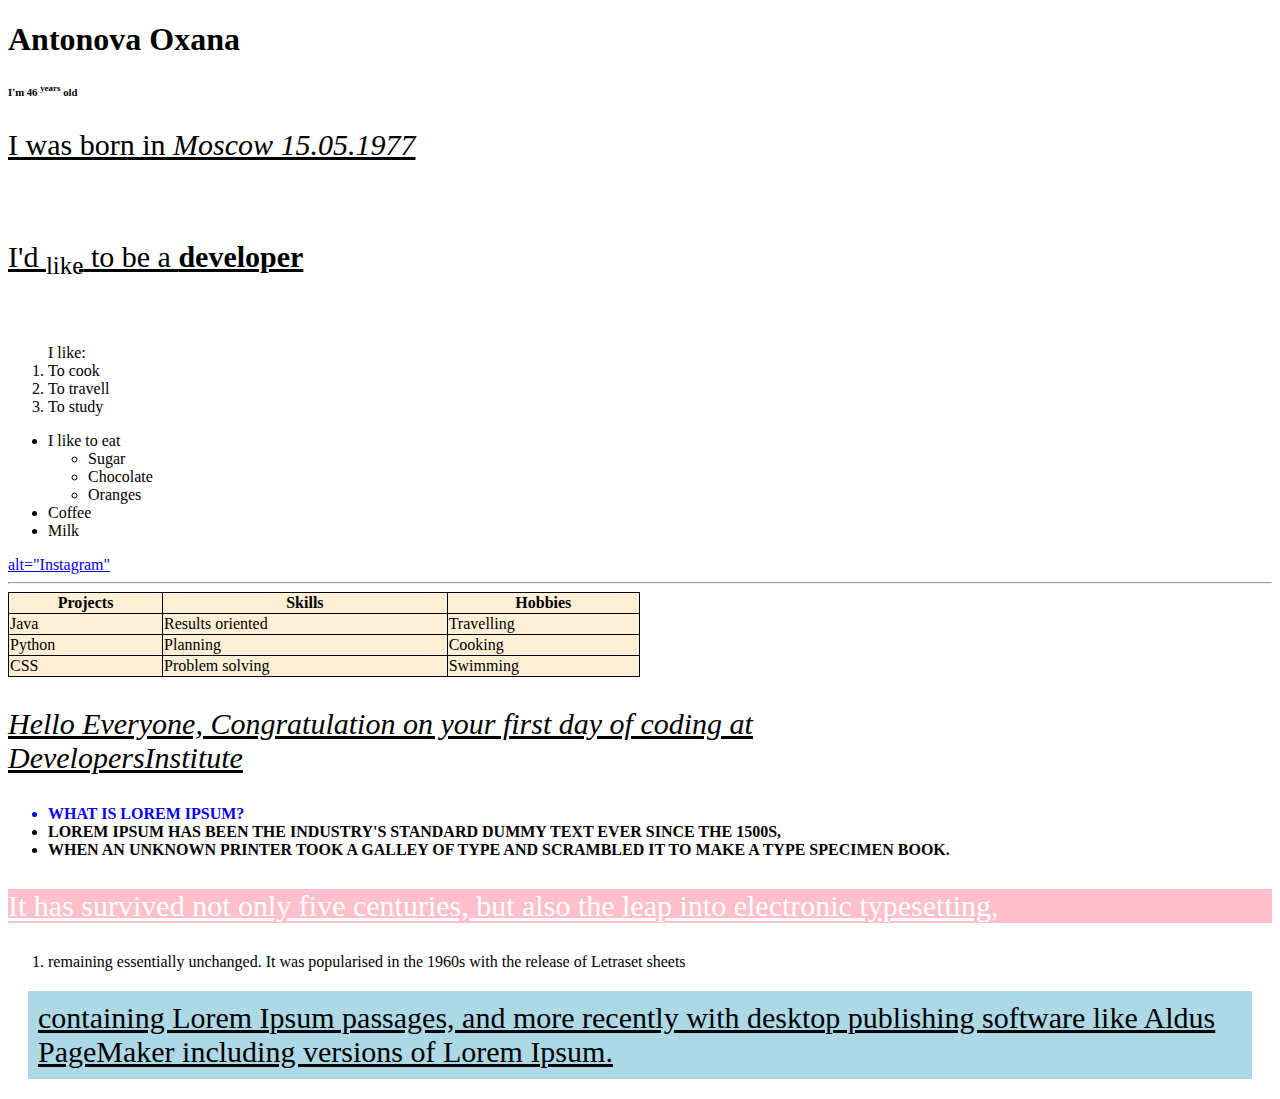
<file: Week 1/Day1/index.html>
<!DOCTYPE html>
<html lang="en">
<head>
    <meta charset="UTF-8">
    <meta name="viewport" content="width=device-width, initial-scale=1.0">
    <title>Document</title>
    <link rel="stylesheet" href="style.css">

</head>
<body>
    <h1>Antonova Oxana</h1>
    <h6>I'm 46 <sup>years</sup> old</h6>
    <p>I was born in <em>Moscow 15.05.1977</em></p>
    <br>
    <p>I'd <sub>like</sub> to be a <b>developer</b></p>
<br>

<ol> I like:
    <li>To cook</li>
    <li>To travell</li>
    <li>To study</li>
</ol>

<ul>
    <li>I like to eat
        <ul>
            <li>Sugar</li>
            <li>Chocolate</li>
            <li>Oranges</li>
        </ul>
</li>
    <li>Coffee</li>
    <li>Milk</li>
</ul>

<a href="https://www.instagram.com/oxanaantonova/" target="_blank"> alt="Instagram"</a>

<hr>

<table style="width: 50%;">
    <tr>
        <th>Projects</th>
        <th>Skills</th>
        <th>Hobbies</th>
    </tr>
    <tr>
        <td>Java</td>
        <td>Results oriented</td>
        <td>Travelling</td>
    </tr>
    <tr>
        <td>Python</td>
        <td>Planning</td>
        <td>Cooking</td>
    </tr>
    <tr>
        <td>CSS</td>
        <td>Problem solving</td>
        <td>Swimming</td>
    </tr>

</table>

<p><em><u>Hello Everyone, Congratulation on your first day of coding at <br> DevelopersInstitute</u></em></p>



<div class="transform">
    <ul><strong>
        <li style="color:blue">What is Lorem Ipsum?</li>
        <li>Lorem Ipsum has been the industry's standard dummy text ever since the 1500s, </li>
        <li>when an unknown printer took a galley of type and scrambled it to make a type specimen book. </li>
    </strong></ul>
</div>
<div>
    <p class="change">It has survived not only five centuries, but also the leap into electronic typesetting,</p>
    <ol>
        <li> remaining essentially unchanged. It was popularised in the 1960s with the release of Letraset sheets </li>
    </ol>
    <p class="change2"> containing Lorem Ipsum passages, and more recently with desktop publishing software like Aldus PageMaker including versions of Lorem Ipsum.</p>
</div>



</body>
</html>
</file>
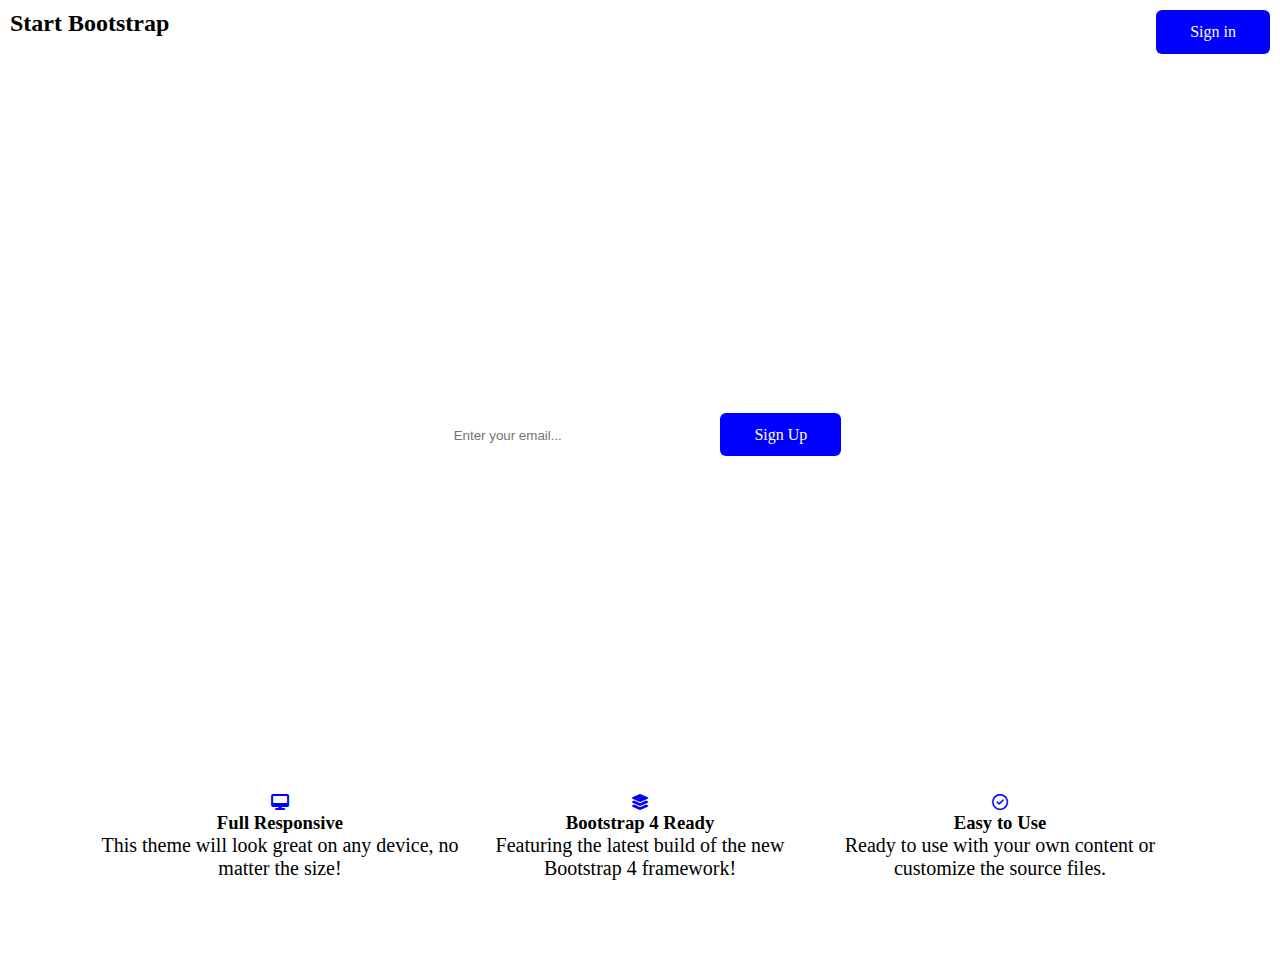
<file: Week 1/Day1/landing.html>
<!DOCTYPE html>
<html lang="en">
<head>
    <meta charset="UTF-8">
    <meta name="viewport" content="width=device-width, initial-scale=1.0">
    <title>Document</title>
    <link rel="stylesheet" href="https://cdnjs.cloudflare.com/ajax/libs/font-awesome/6.1.1/css/all.min.css">
    <link rel="stylesheet" href="landing.css">
</head>
<body>
    <nav>
        <div class="container">
                <h2 class="first">Start Bootstrap</h2>
                <a href="#/" class="btn">Sign in</a>
        </div>
    </nav>
    
    <section class="main">
    <div class="container">
            <h1 class="text">Build a landing page for your business <br> or project and generate more leads!</h1>
        <br>
            <div class="email">
                <input type="email" placeholder="Enter your email...">
                <a href="#/" class="btn">Sign Up</a>
        </div>
    </div>
    </section>

        <section class="products">
            <div class="container">
                <div class="box">
                    <i class="fas fa-desktop"></i>
                    <h3>Full Responsive</h3>
                    <p>This theme will look great on any device, no matter the size!</p>
                </div>

                <div class="box">
                    <i class="fas fa-layer-group"></i>
                    <h3>Bootstrap 4 Ready</h3>
                    <p>Featuring the latest build of the new Bootstrap 4 framework!</p>
                </div>

                <div class="box">
                    <i class="far fa-check-circle"></i>
                    <h3>Easy to Use</h3>
                    <p>Ready to use with your own content or customize the source files.</p>
                </div>

            </div>

        </section>




</body>
</html>
</file>
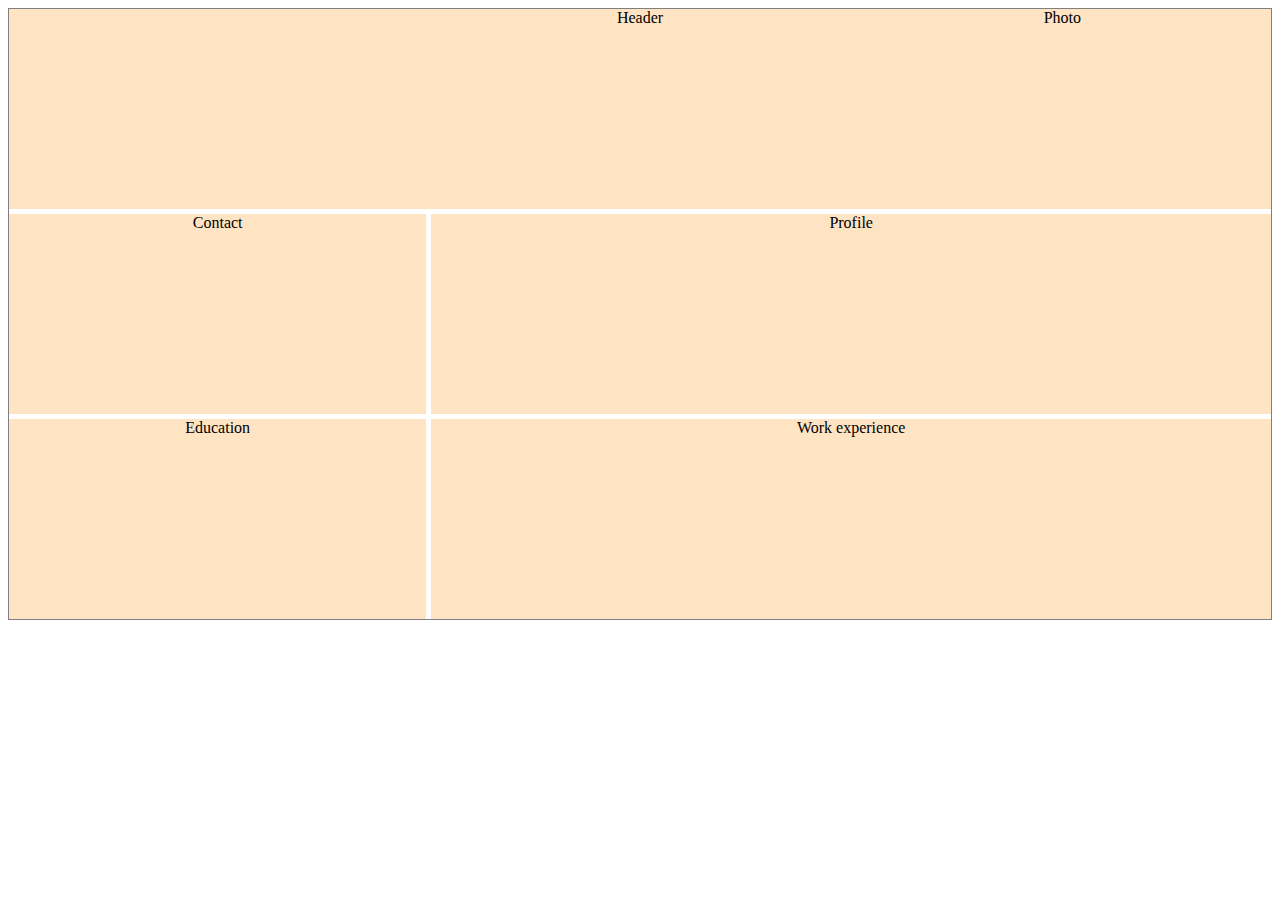
<file: Week 1/Day3/indexCv.html>
<!DOCTYPE html>
<html lang="en">
<head>
    <meta charset="UTF-8">
    <meta name="viewport" content="width=device-width, initial-scale=1.0">
    <title>CV</title>
    <link rel="stylesheet" href="stylecv.css">
</head>
<body>
    
    <div class="grid-container">
        <div class="grid-item header">Header</div>
        <div class="grid-item photo">Photo</div>
        <div class="grid-item contact">Contact</div>
        <div class="grid-item profile">Profile</div>
        <div class="grid-item education">Education</div>
        <div class="grid-item experience">Work experience</div>
        

    </div>



</body>
</html>
</file>
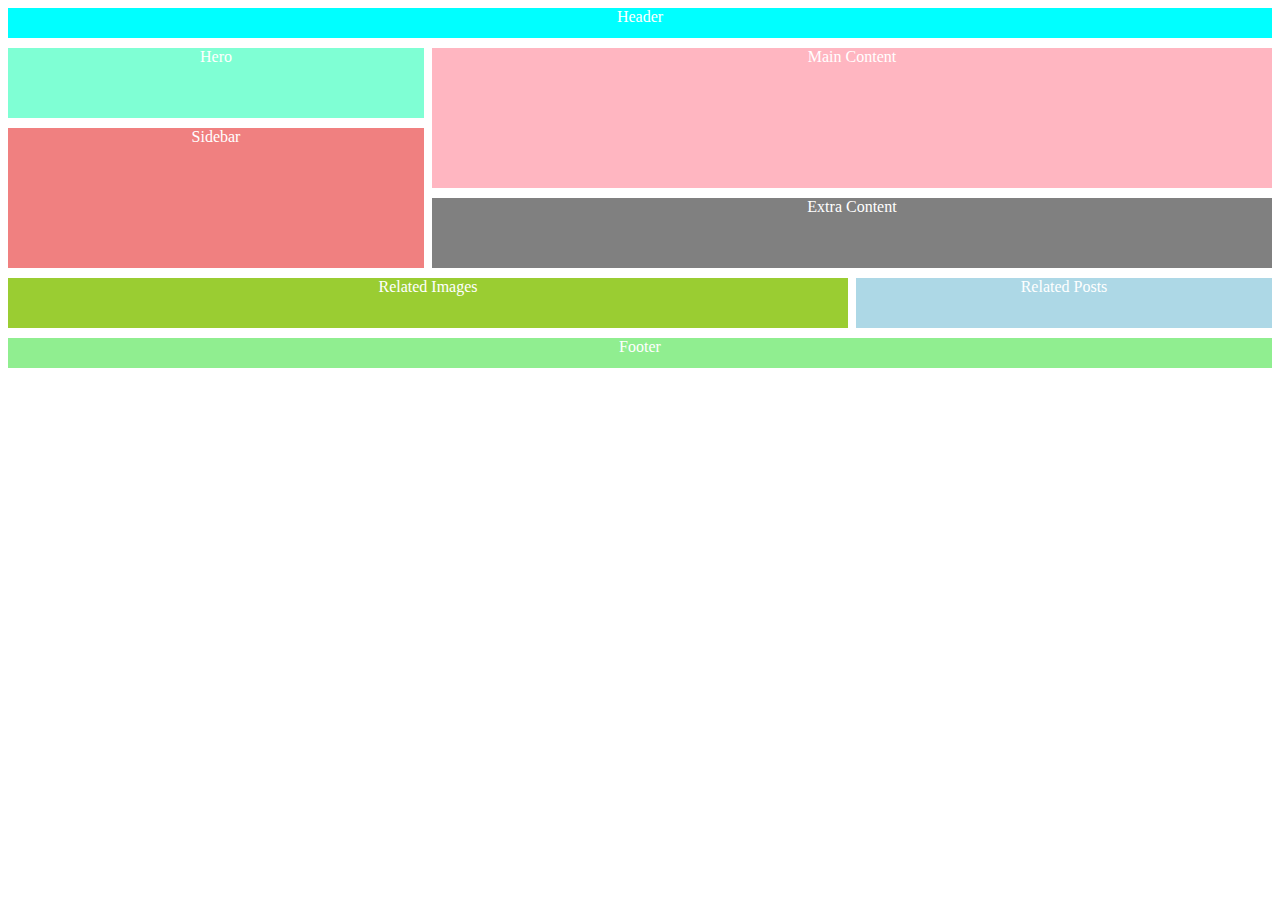
<file: Week 1/Day3/indexEx2.html>
<!DOCTYPE html>
<html lang="en">
<head>
    <meta charset="UTF-8">
    <meta name="viewport" content="width=device-width, initial-scale=1.0">
    <title>Document</title>
    <link rel="stylesheet" href="style.css">
</head>
<body>
    <div class="grid-container">
        <div class="grid-item header">Header</div>
        <div class="grid-item hero">Hero</div>
        <div class="grid-item main">Main Content</div>
        <div class="grid-item sidebar">Sidebar</div>
        <div class="grid-item extra">Extra Content</div>
        <div class="grid-item images">Related Images</div>
        <div class="grid-item posts">Related Posts</div>
        <div class="grid-item footer">Footer</div>

    </div>
    
    

</body>
</html>
</file>
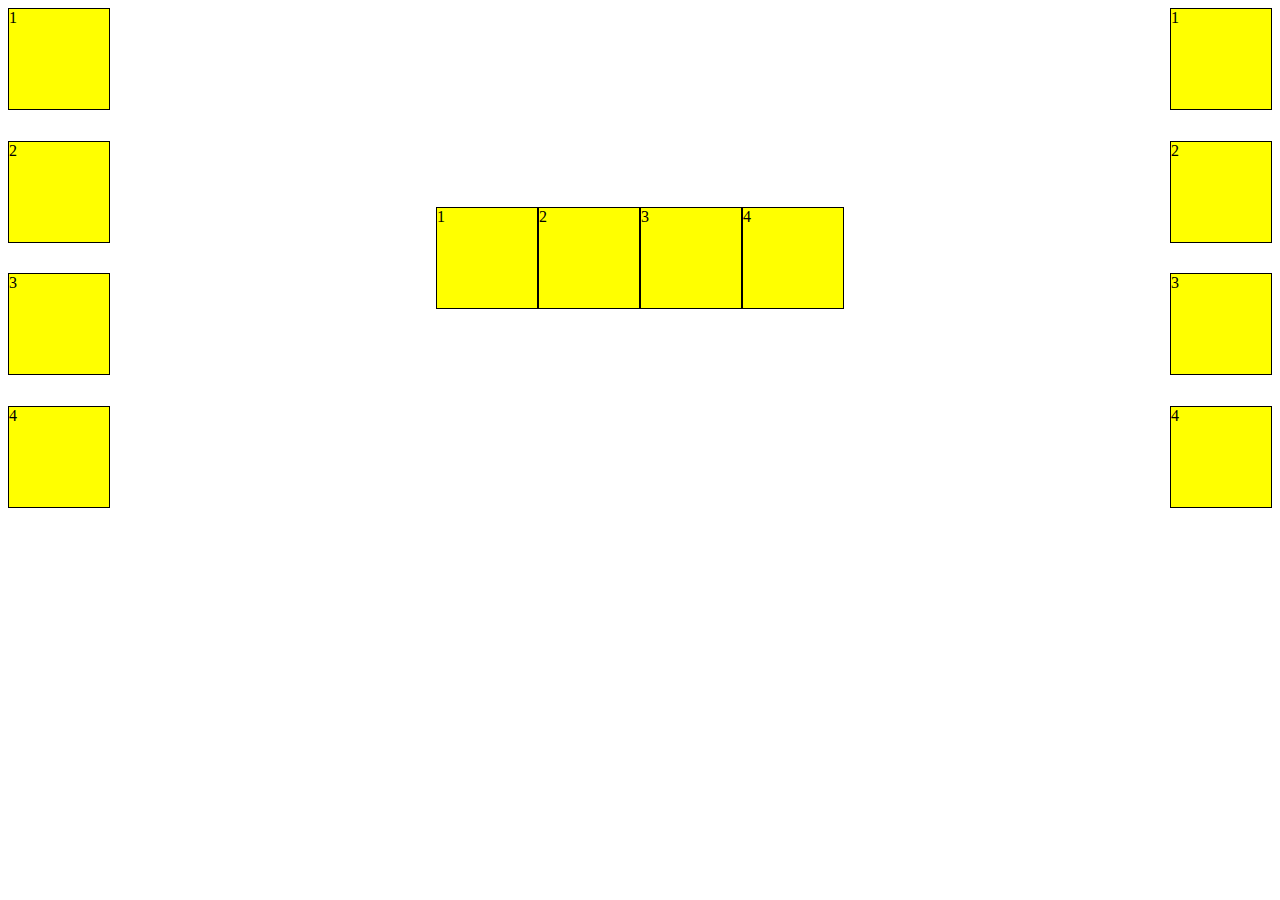
<file: Week 1/Day3/indexyellow.html>
<!DOCTYPE html>
<html lang="en">
<head>
    <meta charset="UTF-8">
    <meta name="viewport" content="width=device-width, initial-scale=1.0">
    <title>Document</title>
    <link rel="stylesheet" href="styleyellow.css">
</head>
<body>
    <div class="wrapper-container">
        <div class="outer-left">
            <div class="box">1</div>
            <div class="box">2</div>
            <div class="box">3</div>
            <div class="box">4</div>
        </div>

        <div class="outer-middle">
            <div class="box">1</div>
            <div class="box">2</div>
            <div class="box">3</div>
            <div class="box">4</div>
        </div>

        <div class="outer-right">
            <div class="box">1</div>
            <div class="box">2</div>
            <div class="box">3</div>
            <div class="box">4</div>
        </div>
    </div>
        
</body>
</html>
</file>
<file: Week 1/Day4/index2.html>
<!DOCTYPE html>
<html lang="en">
<head>
    <meta charset="UTF-8">
    <meta name="viewport" content="width=device-width, initial-scale=1.0">
    <link href="https://cdn.jsdelivr.net/npm/bootstrap@5.3.1/dist/css/bootstrap.min.css" rel="stylesheet" integrity="sha384-4bw+/aepP/YC94hEpVNVgiZdgIC5+VKNBQNGCHeKRQN+PtmoHDEXuppvnDJzQIu9" crossorigin="anonymous">
    <title>Document</title>
</head>
<body>

        <div class="row">
            <div class="col-sm-5 col-md-6" style="background-color: pink; border: 1px solid black">1</div>
            <div class="col-sm-5 offset-sm-2 col-md-6 offset-md-0" style="background-color: pink; border: 1px solid black">2</div>
        </div>    

        <div class="row">
            <div class="col-sm-6 col-md-5 col-lg-6" style="background-color: pink; border: 1px solid black">3</div>
            <div class="col-sm-6 col-md-5 offset-md-2 col-lg-6 offset-lg-0" style="background-color: pink; border: 1px solid black">4</div>
        </div>
    

</body>
</html>
</file>
<file: Week 1/Day4/index3.html>
<!DOCTYPE html>
<html lang="en">
<head>
    <meta charset="UTF-8">
    <meta name="viewport" content="width=device-width, initial-scale=1.0">
    <link href="https://cdn.jsdelivr.net/npm/bootstrap@5.3.1/dist/css/bootstrap.min.css" rel="stylesheet" integrity="sha384-4bw+/aepP/YC94hEpVNVgiZdgIC5+VKNBQNGCHeKRQN+PtmoHDEXuppvnDJzQIu9" crossorigin="anonymous">
    <title>Document</title>
</head>
<body>
    <div  class="container text-center">
        
            <div class="col-1" style="background-color: pink; border: 1px solid black">1</div>
            <div class="col-1" style="background-color: pink; border: 1px solid black">2</div>

            <div class="col-1" style="background-color: pink; border: 1px solid black">3</div>
            <div class="col-1" style="background-color: pink; border: 1px solid black">4</div>
        
    </div>

</body>
</html>
</file>
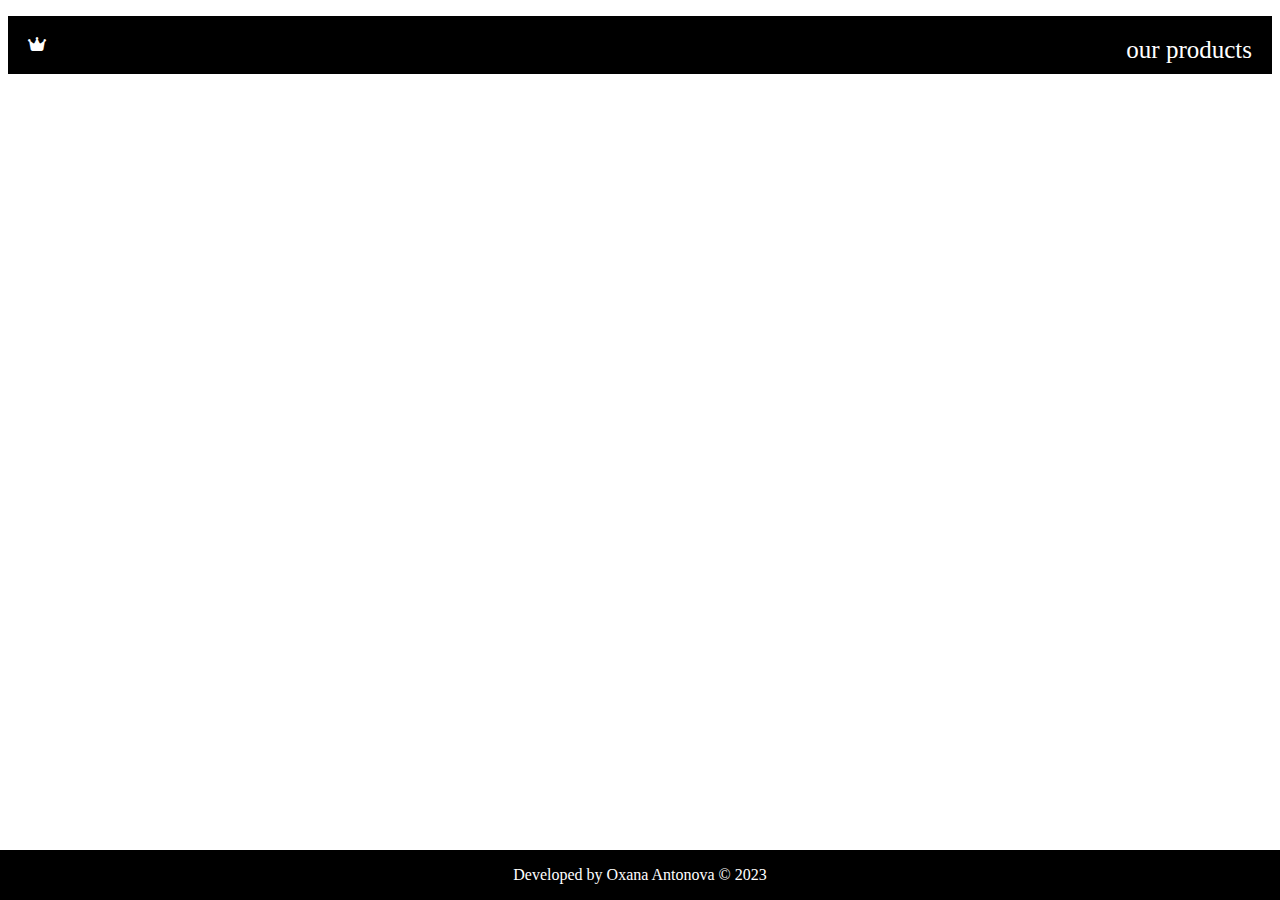
<file: Week 1/Day2/Shoppingpage/mainpage.html>
<!DOCTYPE html>
<html lang="en">
<head>
    <meta charset="UTF-8">
    <meta name="viewport" content="width=device-width, initial-scale=1.0">
    <title>Shopping Website</title>
    <link rel="stylesheet" href="style.css">
    <link rel="stylesheet" href="https://cdnjs.cloudflare.com/ajax/libs/font-awesome/6.1.1/css/all.min.css">
</head>
<body>
    <ul>
        <li><i class="fa-solid fa-crown" style="color: #fff;"></i></li>
        <li><a href="products.html">our products</a></li>
    </ul>

    <div class="footer">
        <p>Developed by Oxana Antonova © 2023</p>
    </div>
</body>
</html>
</file>
<file: Week 1/Day1/style.css>
table, th, td {
    border: 1px solid black;
    border-collapse: collapse;
  }
  th, td {
    background-color: papayawhip;
  }

  p {
    font-size: 30px;
    text-decoration: underline;
  }
  .transform {
    text-transform: uppercase;
  }
  .change {
    background-color: pink;
    color: white;
  }
  .change2 {
    background-color: lightblue;
    padding: 10px;
    margin: 20px;
  }
</file>
<file: Week 1/Day1/landing.css>
* {
    box-sizing: border-box;
    margin: 0;
    padding: 0;
}

.btn {
    text-decoration: none;
    background: blue;
    padding: 9px 18px;
    border-radius: 6px;
    color: white;
}
nav {
    padding: 10px;
    .container {
        display: flex;
        justify-content: space-between;
}

}

.main {
    width: 100%;
    display: flex;
    min-height: 70vh;
    background: url("https://images.unsplash.com/photo-1465634836201-1d5651b9b6d6?ixlib=rb-4.0.3&ixid=M3wxMjA3fDB8MHxzZWFyY2h8MTZ8fHlqZSUyMHNlYXxlbnwwfHwwfHx8MA%3D%3D&auto=format&fit=crop&w=500&q=60") no-repeat center/cover;
        .container {
            margin: auto;
            text-align: center;
            .text {
                color: white;
                font-size: 40px;
            }
        }
    }
            email {
                padding: 50px;
                display: flex;
                align-items: center;
                justify-content: center;
            }
            input {
                padding: 15px;
                border: none;
                border-radius: 4px;
                outline: none;
                width: 40%;   
            }
            .btn {
                padding: 13px 34px;
                margin-left: 16px;
            }
.products {
    width: 100%;
    padding: 100px;
    .container {
        display: flex;
        justify-content: space-between;
        .box {
            width: 250%;
            text-align: center;
            color:blue;
    }   
}
}
h3, p {
    color: black;
}
p {
    font-size: 20px;
}
</file>
<file: Week 1/Day3/stylecv.css>
.grid-container {
    display: grid;
    grid-template-rows: 200px 200px 200px;
    grid-template-columns: repeat(3, 1fr);
    text-align: center;
    color: black;

    border: 1px solid grey;
    row-gap: 5px;
    column-gap: 5px;

grid-template-areas: 
"header header photo"
"contact profile profile"
"education experience experience"; 
}


.grid-item {
    background-color: bisque;
}
.header {
    grid-row: 1;
    grid-column: 1 / span 3;
}
.photo {
    grid-row: 1;
    grid-column: 3;
}
.contact {
    grid-row: 2;
    grid-column: 1;
}
.profile{
    grid-row: 2;
    grid-column: 2 / span 2;
}
.education {
    grid-row: 3;
    grid-column: 1;
}
.experience {
    grid-row: 3;
    grid-column: 2 / span 2;
}
</file>
<file: Week 1/Day3/style.css>
.grid-container {
    display: grid;
    grid-template-rows: 30px 70px 60px 70px 50px 30px;
    grid-template-columns: repeat(3, 1fr);
    text-align: center;
    color: white;
    row-gap: 10px;
    column-gap: 8px;


grid-template-areas: 
"header header header"
"hero main main"
"sidebar main main" 
"sidebar extra extra" 
"images images posts"
"footer footer footer"; 
}


.header {
    grid-row: 1;
    grid-column: 1 / span 3;
    background-color: aqua;
}
.hero {
    grid-row: 2;
    grid-column: 1;
    background-color: aquamarine;
}
.main {
    grid-row: 2 / span 2;
    grid-column: 2 / span 2;
    background-color:lightpink;
}
.sidebar {
    grid-row: 3 / span 2;
    grid-column: 1;
    background-color: lightcoral;
}
.extra {
    grid-row: 4;
    grid-column: 2 / span 2;
    background-color: grey;
}
.images {
    grid-row: 5;
    grid-column: 1 / span 2;
    background-color:yellowgreen;
}
.posts {
    grid-row: 5;
    grid-column: 3;
    background-color:lightblue;
}
.footer {
    grid-row: 6;
    grid-column: 1 / span 3;
    background-color: lightgreen;
}
</file>
<file: Week 1/Day3/styleyellow.css>
.wrapper-container {
    display: grid;
    grid-template-columns: repeat(3,1fr);
    gap: 20px;
    height: 500px;
}
.box {
    background-color: yellow;
    border: 1px solid black;
    height: 100px;
    width: 100px;
}
.outer-left {
    display: flex;
    flex-direction: column;
    justify-content: space-between;
}

.outer-middle {
    display:flex;
    align-items: center;
    justify-content: space-between;
}

.outer-right {
    display: flex;
    flex-direction: column;
    align-items: flex-end;
    justify-content: space-between;
}
</file>
<file: Week 1/Day2/Shoppingpage/style.css>
body {
    background-image: url(https://raw.githubusercontent.com/devtlv/ShoppingProjectSetup_Week1Day2/599d42261926c8c14a3412c7aa057771bdb3a710/image3.png);
    background-repeat: no-repeat;
    background-size: cover;
}
li {
    display: inline;
}
li a {
    float: right;
    color: white;
    text-decoration: none;
    font-size: 25px;
}
ul {
    background-color: black;
    padding: 20px;
}
.footer {
    position: fixed;
    left: 0;
    bottom: 0;
    width: 100%;
    background-color: black;
    color: white;
    text-align: center;
}
</file>
